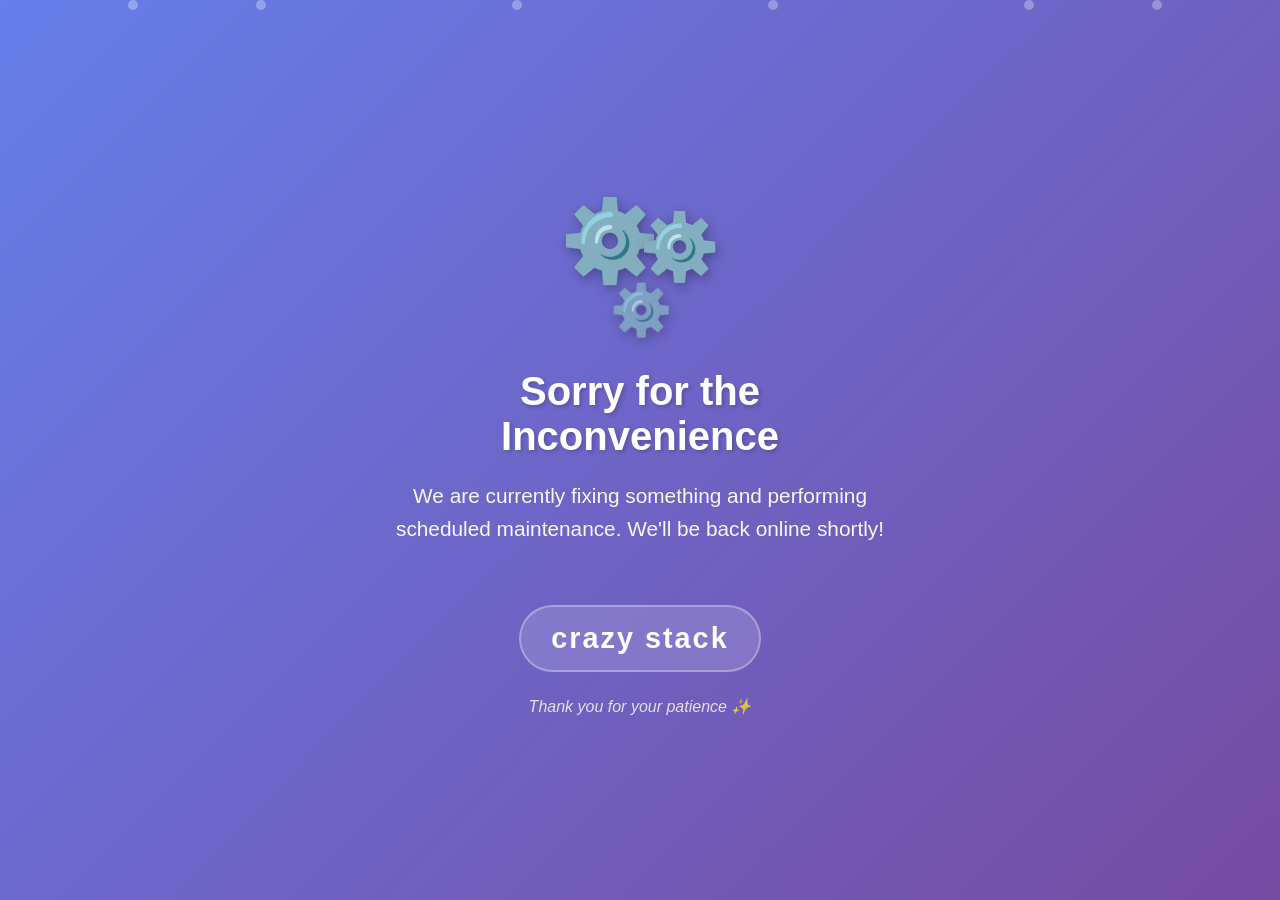
<file: index_offline.html>
<!DOCTYPE html>
<html lang="en">
<head>
    <meta charset="UTF-8">
    <meta name="viewport" content="width=device-width, initial-scale=1.0">
    <title>Site Under Maintenance - crazy stack</title>
    <style>
        * {
            margin: 0;
            padding: 0;
            box-sizing: border-box;
        }

        body {
            font-family: 'Segoe UI', Tahoma, Geneva, Verdana, sans-serif;
            background: linear-gradient(135deg, #667eea 0%, #764ba2 100%);
            min-height: 100vh;
            display: flex;
            align-items: center;
            justify-content: center;
            color: #fff;
            overflow: hidden;
        }

        .container {
            text-align: center;
            padding: 40px;
            max-width: 600px;
            animation: fadeInUp 0.8s ease-out;
        }

        @keyframes fadeInUp {
            from {
                opacity: 0;
                transform: translateY(30px);
            }
            to {
                opacity: 1;
                transform: translateY(0);
            }
        }

        /* Gears Container */
        .gears-wrapper {
            margin-bottom: 35px;
            position: relative;
            width: 200px;
            height: 150px;
            margin-left: auto;
            margin-right: auto;
        }

        .gear {
            position: absolute;
            font-size: 80px;
            filter: drop-shadow(2px 4px 6px rgba(0, 0, 0, 0.3));
        }

        .gear-1 {
            left: 20px;
            top: 10px;
            animation: rotateClockwise 3s linear infinite;
        }

        .gear-2 {
            right: 20px;
            top: 25px;
            font-size: 65px;
            animation: rotateCounterClockwise 2.5s linear infinite;
        }

        .gear-3 {
            left: 70px;
            bottom: -5px;
            font-size: 50px;
            opacity: 0.8;
            animation: rotateClockwise 2s linear infinite;
        }

        @keyframes rotateClockwise {
            from {
                transform: rotate(0deg);
            }
            to {
                transform: rotate(360deg);
            }
        }

        @keyframes rotateCounterClockwise {
            from {
                transform: rotate(360deg);
            }
            to {
                transform: rotate(0deg);
            }
        }

        h1 {
            font-size: 2.5rem;
            margin-bottom: 20px;
            font-weight: 700;
            text-shadow: 2px 2px 4px rgba(0, 0, 0, 0.2);
        }

        .message {
            font-size: 1.3rem;
            line-height: 1.6;
            margin-bottom: 30px;
            opacity: 0.95;
        }

        .brand {
            font-size: 1.8rem;
            font-weight: bold;
            margin-top: 30px;
            padding: 15px 30px;
            background: rgba(255, 255, 255, 0.15);
            border-radius: 50px;
            display: inline-block;
            backdrop-filter: blur(10px);
            border: 2px solid rgba(255, 255, 255, 0.3);
            letter-spacing: 2px;
        }

        .sub-text {
            margin-top: 25px;
            font-size: 1rem;
            opacity: 0.8;
            font-style: italic;
        }

        /* Animated background particles */
        .particles {
            position: fixed;
            top: 0;
            left: 0;
            width: 100%;
            height: 100%;
            pointer-events: none;
            overflow: hidden;
            z-index: -1;
        }

        .particle {
            position: absolute;
            width: 10px;
            height: 10px;
            background: rgba(255, 255, 255, 0.3);
            border-radius: 50%;
            animation: float 15s infinite;
        }

        .particle:nth-child(1) { left: 10%; animation-delay: 0s; animation-duration: 12s; }
        .particle:nth-child(2) { left: 20%; animation-delay: 2s; animation-duration: 14s; }
        .particle:nth-child(3) { left: 40%; animation-delay: 4s; animation-duration: 16s; }
        .particle:nth-child(4) { left: 60%; animation-delay: 6s; animation-duration: 13s; }
        .particle:nth-child(5) { left: 80%; animation-delay: 8s; animation-duration: 15s; }
        .particle:nth-child(6) { left: 90%; animation-delay: 10s; animation-duration: 17s; }

        @keyframes float {
            0%, 100% {
                transform: translateY(100vh) rotate(0deg);
                opacity: 0;
            }
            10% {
                opacity: 1;
            }
            90% {
                opacity: 1;
            }
            100% {
                transform: translateY(-100vh) rotate(720deg);
                opacity: 0;
            }
        }

        @media (max-width: 768px) {
            h1 {
                font-size: 1.8rem;
            }
            .message {
                font-size: 1.1rem;
            }
            .brand {
                font-size: 1.4rem;
            }
            .gears-wrapper {
                width: 160px;
                height: 120px;
            }
            .gear {
                font-size: 60px;
            }
            .gear-2 {
                font-size: 50px;
            }
            .gear-3 {
                font-size: 40px;
            }
        }
    </style>
</head>
<body>
    <!-- Background Particles -->
    <div class="particles">
        <div class="particle"></div>
        <div class="particle"></div>
        <div class="particle"></div>
        <div class="particle"></div>
        <div class="particle"></div>
        <div class="particle"></div>
    </div>

    <!-- Main Content -->
    <div class="container">
        <!-- Rotating Gears Animation -->
        <div class="gears-wrapper">
            <div class="gear gear-1">⚙️</div>
            <div class="gear gear-2">⚙️</div>
            <div class="gear gear-3">⚙️</div>
        </div>

        <h1>Sorry for the Inconvenience</h1>
        
        <p class="message">
            We are currently fixing something and performing scheduled maintenance. 
            We'll be back online shortly!
        </p>

        <div class="brand">crazy stack</div>

        <p class="sub-text">Thank you for your patience ✨</p>
    </div>

    <script>
        // Optional: Add console message for developers
        console.log('Maintenance Mode Active - Site is temporarily offline');
    </script>
</body>
</html>
</file>
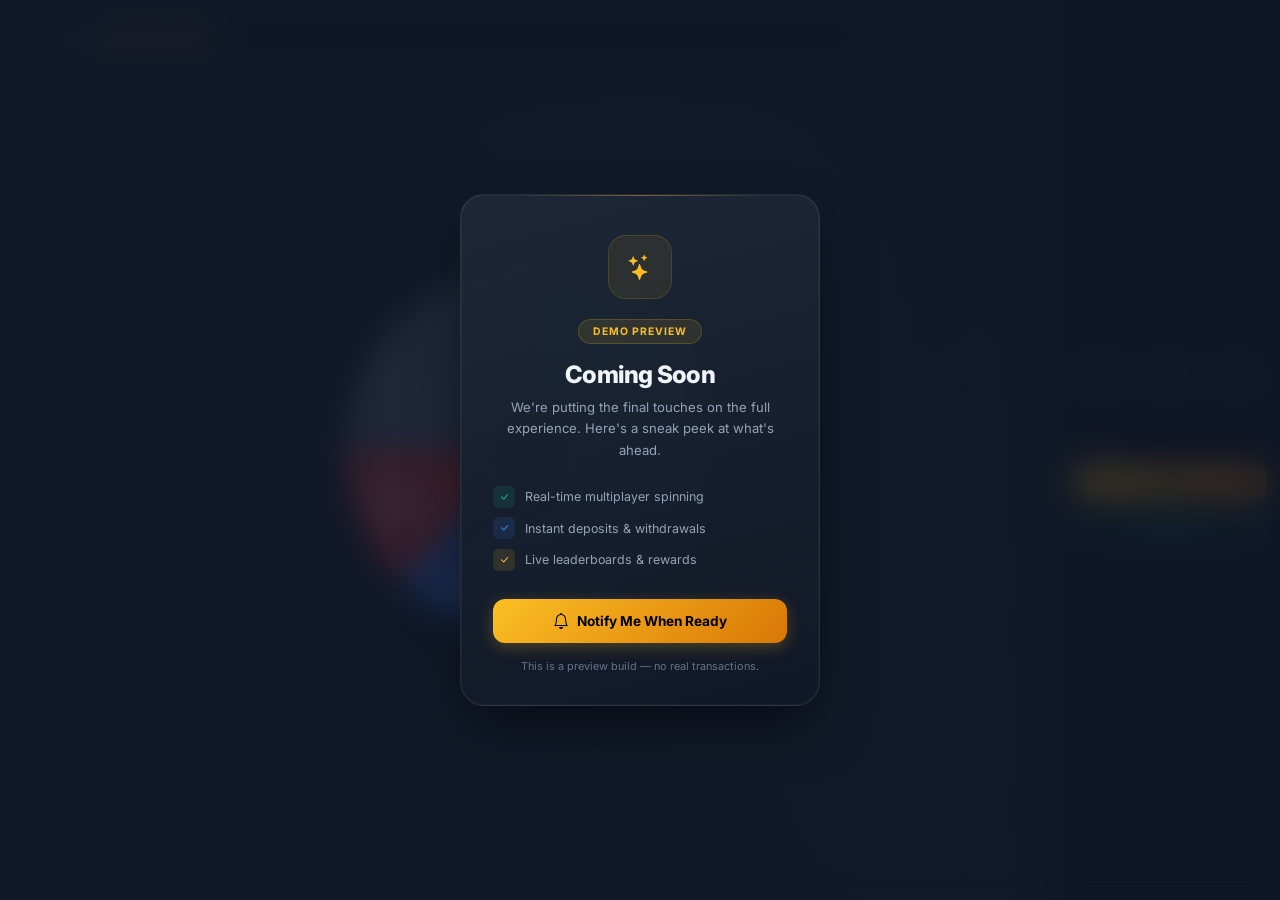
<file: demo/demo.html>
<!DOCTYPE html>
<html lang="en">
<head>
    <meta charset="UTF-8">
    <meta name="viewport" content="width=device-width, initial-scale=1.0, maximum-scale=1.0, user-scalable=no">
    <title>CrazyStack - Coming Soon</title>
    <link rel="stylesheet" href="https://cdn.jsdelivr.net/npm/bootstrap-icons@1.11.3/font/bootstrap-icons.min.css">
    <link href="https://fonts.googleapis.com/css2?family=Inter:wght@400;500;600;700;800;900&display=swap" rel="stylesheet">
    
    <style>
        * { box-sizing: border-box; margin: 0; padding: 0; user-select: none; -webkit-tap-highlight-color: transparent; }
        
        :root {
            --bg-deep: #1f2937;
            --bg-surface: #111827;
            --bg-glass: rgba(17, 24, 39, 0.85);
            --border-subtle: rgba(255,255,255,0.08);
            --text-primary: #f1f5f9;
            --text-secondary: #94a3b8;
            --text-dim: #64748b;
            --accent-gold: #fbbf24;
            --success: #10b981;
            --info: #3b82f6;
            --shadow-soft: 0 10px 40px -10px rgba(0,0,0,0.5);
        }

        body {
            font-family: 'Inter', -apple-system, BlinkMacSystemFont, sans-serif;
            background: var(--bg-deep);
            color: var(--text-primary);
            height: 100vh;
            width: 100vw;
            overflow: hidden;
            display: flex;
            justify-content: center;
            align-items: center;
        }

        body::before {
            content: '';
            position: fixed;
            inset: 0;
            background: radial-gradient(circle at 50% 30%, rgba(59, 130, 246, 0.05) 0%, transparent 50%),
                        radial-gradient(circle at 80% 80%, rgba(16, 185, 129, 0.03) 0%, transparent 50%);
            z-index: -1;
            pointer-events: none;
        }

        .app-container {
            width: 100%;
            height: 100%;
            display: grid;
            grid-template-rows: 1fr auto;
            grid-template-columns: 1fr;
            overflow: hidden;
        }

        .game-stage {
            position: relative;
            display: flex;
            flex-direction: column;
            align-items: center;
            justify-content: center;
            padding: 20px;
            overflow: hidden;
        }

        .info-bar {
            position: absolute;
            top: 20px;
            left: 20px;
            right: 20px;
            display: flex;
            align-items: center;
            justify-content: space-between;
            z-index: 20;
            background: var(--bg-glass);
            backdrop-filter: blur(12px);
            border: 1px solid var(--border-subtle);
            padding: 8px 20px;
            border-radius: 50px;
            box-shadow: var(--shadow-soft);
        }

        .balance-pill {
            display: flex;
            align-items: center;
            gap: 8px;
            flex-shrink: 0;
        }

        .balance-label {
            color: var(--text-secondary);
            font-size: 0.75rem;
            font-weight: 700;
            text-transform: uppercase;
        }

        .balance-text {
            font-weight: 700;
            color: var(--accent-gold);
            font-family: 'SF Mono', monospace;
            font-size: 1rem;
        }

        .status-badge {
            font-size: 0.75rem;
            font-weight: 700;
            text-transform: uppercase;
            letter-spacing: 0.5px;
            color: var(--text-secondary);
            margin-left: 15px;
        }
        .status-badge.win { color: var(--success); }
        .status-badge.lose { color: #ef4444; }

        .wheel-wrapper {
            position: relative;
            width: min(70vw, 45vh, 300px);
            height: min(70vw, 45vh, 300px);
            margin-top: 20px;
            filter: drop-shadow(0 0 50px rgba(0,0,0,0.3));
        }

        .wheel-canvas {
            width: 100%;
            height: 100%;
            border-radius: 50%;
            transition: transform 4.5s cubic-bezier(0.15, 0.85, 0.15, 1.0);
        }

        .wheel-pointer {
            position: absolute;
            top: -10px;
            left: 50%;
            transform: translateX(-50%);
            width: 0; height: 0; 
            border-left: 10px solid transparent;
            border-right: 10px solid transparent;
            border-top: 24px solid var(--accent-gold);
            filter: drop-shadow(0 4px 8px rgba(251, 191, 36, 0.4));
            z-index: 10;
        }

        .sidebar-controls {
            background: var(--bg-surface);
            border-top: 1px solid var(--border-subtle);
            padding: 14px; 
            display: flex;
            flex-direction: column;
            gap: 12px;
            z-index: 30;
            box-shadow: 0 -10px 30px rgba(0,0,0,0.3);
            overflow-y: auto;
        }

        .sidebar-controls::-webkit-scrollbar { width: 0; }

        .color-grid {
            display: grid;
            grid-template-columns: repeat(3, 1fr);
            gap: 8px;
        }

        .color-chip {
            position: relative;
            padding: 10px 2px;
            border-radius: 10px;
            border: 2px solid transparent;
            background: rgba(255,255,255,0.03);
            color: var(--text-secondary);
            font-weight: 700;
            font-size: 0.75rem;
            text-align: center;
            cursor: pointer;
            transition: all 0.2s ease;
        }
        
        .color-chip:hover { background: rgba(255,255,255,0.06); transform: translateY(-1px); }
        .color-chip.selected { transform: scale(1.05); color: white; box-shadow: 0 4px 12px rgba(0,0,0,0.3); }

        .chip-green.selected { background: linear-gradient(135deg, #10b981, #059669); border-color: #10b981; }
        .chip-blue.selected { background: linear-gradient(135deg, #3b82f6, #2563eb); border-color: #3b82f6; }
        .chip-red.selected { background: linear-gradient(135deg, #ef4444, #dc2626); border-color: #ef4444; }

        .chip-odds { display: block; font-size: 0.55rem; margin-top: 2px; opacity: 0.8; font-weight: 500; }

        .action-row {
            display: flex;
            flex-direction: column; 
            gap: 10px;
            width: 100%;
        }

        .wager-input {
            width: 100%;
            background: rgba(0,0,0,0.3);
            border: 1px solid var(--border-subtle);
            border-radius: 8px;
            padding: 10px 12px;
            color: var(--accent-gold);
            font-family: 'SF Mono', monospace;
            font-size: 0.9rem;
            font-weight: 600;
            outline: none;
            transition: all 0.2s;
        }
        .wager-input:focus { 
            background: rgba(0,0,0,0.5);
            border-color: var(--accent-gold); 
            box-shadow: 0 0 0 2px rgba(251, 191, 36, 0.1);
        }

        .btn-row-action {
            width: 100%;
            padding: 10px;
            border-radius: 8px;
            font-weight: 700;
            font-size: 0.8rem;
            cursor: pointer;
            border: none;
            transition: transform 0.1s;
            white-space: nowrap;
        }

        .spin-btn {
            background: linear-gradient(135deg, var(--accent-gold), #d97706);
            color: #000;
            box-shadow: 0 4px 12px rgba(251, 191, 36, 0.3);
        }
        .spin-btn:hover:not(:disabled) { transform: translateY(-1px); box-shadow: 0 6px 15px rgba(251, 191, 36, 0.5); }
        .spin-btn:disabled { opacity: 0.5; cursor: not-allowed; filter: grayscale(1); }

        .deposit-btn {
            background: rgba(16, 185, 129, 0.15);
            color: var(--success);
            border: 1px solid rgba(16, 185, 129, 0.3);
        }
        .deposit-btn:hover { background: rgba(16, 185, 129, 0.25); border-color: rgba(16, 185, 129, 0.5); }

        @media (max-width: 1023px) {
            .action-row {
                flex-direction: row;
                align-items: center;
                gap: 8px;
            }
            .wager-input { flex: 1; }
            .btn-row-action { width: auto; flex-shrink: 0; }
        }

        @media (min-width: 1024px) {
            .app-container {
                grid-template-columns: 1fr 220px;
                grid-template-rows: 1fr;
            }
            .sidebar-controls {
                border-top: none;
                border-left: 1px solid var(--border-subtle);
                box-shadow: -10px 0 30px rgba(0,0,0,0.3);
                height: 100%;
                overflow: hidden;
                justify-content: center;
            }
            .game-stage { padding: 0; }
            .wheel-wrapper {
                width: min(40vw, 400px);
                height: min(40vw, 400px);
                margin-top: 0;
            }
            .info-bar { width: 90%; max-width: 1000px; border-radius: 16px; }
        }

        .toast {
            position: fixed;
            top: 30px;
            left: 50%;
            transform: translateX(-50%) translateY(-20px);
            background: rgba(15, 23, 42, 0.95);
            backdrop-filter: blur(10px);
            border: 1px solid var(--border-subtle);
            color: #fff;
            padding: 8px 16px;
            border-radius: 40px;
            font-size: 0.8rem;
            opacity: 0;
            pointer-events: none;
            transition: all 0.3s cubic-bezier(0.175, 0.885, 0.32, 1.275);
            z-index: 200;
            box-shadow: 0 10px 30px rgba(0,0,0,0.4);
            display: flex;
            align-items: center;
            gap: 6px;
        }
        .toast.visible { opacity: 1; transform: translateX(-50%) translateY(0); }
        .toast.error { border-color: #ef4444; color: #fca5a5; }
        .toast.success { border-color: var(--success); color: #6ee7b7; }

        .confetti-container { position: fixed; inset: 0; pointer-events: none; z-index: 50; overflow: hidden; }

        /* =========================================
           COMING SOON OVERLAY
           ========================================= */
        .cs-overlay {
            position: fixed;
            inset: 0;
            z-index: 100;
            display: flex;
            align-items: center;
            justify-content: center;
            background: rgba(15, 23, 39, 0.82);
            backdrop-filter: blur(16px);
            -webkit-backdrop-filter: blur(16px);
            animation: overlayIn 0.6s ease-out both;
        }

        @keyframes overlayIn {
            from { opacity: 0; }
            to { opacity: 1; }
        }

        .cs-card {
            width: 90%;
            max-width: 360px;
            background: linear-gradient(165deg, rgba(31, 41, 55, 0.95), rgba(17, 24, 39, 0.98));
            border: 1px solid rgba(255, 255, 255, 0.08);
            border-radius: 24px;
            padding: 2.5rem 2rem 2rem;
            text-align: center;
            box-shadow: 0 25px 60px -12px rgba(0, 0, 0, 0.6),
                        0 0 0 1px rgba(255, 255, 255, 0.03) inset;
            position: relative;
            overflow: hidden;
            animation: cardUp 0.7s cubic-bezier(0.16, 1, 0.3, 1) 0.15s both;
        }

        @keyframes cardUp {
            from { opacity: 0; transform: translateY(24px) scale(0.96); }
            to { opacity: 1; transform: translateY(0) scale(1); }
        }

        .cs-card::before {
            content: '';
            position: absolute;
            top: 0; left: 15%; right: 15%; height: 1px;
            background: linear-gradient(90deg, transparent, rgba(251, 191, 36, 0.4), transparent);
        }

        .cs-icon {
            width: 64px; height: 64px;
            margin: 0 auto 1.25rem;
            background: rgba(251, 191, 36, 0.08);
            border: 1px solid rgba(251, 191, 36, 0.15);
            border-radius: 18px;
            display: flex;
            align-items: center;
            justify-content: center;
            animation: iconFloat 4s ease-in-out infinite;
        }

        @keyframes iconFloat {
            0%, 100% { transform: translateY(0); }
            50% { transform: translateY(-5px); }
        }

        .cs-icon i {
            font-size: 1.6rem;
            color: var(--accent-gold);
        }

        .cs-badge {
            display: inline-block;
            padding: 0.3rem 0.85rem;
            background: rgba(251, 191, 36, 0.1);
            border: 1px solid rgba(251, 191, 36, 0.2);
            border-radius: 50px;
            font-size: 0.65rem;
            font-weight: 700;
            text-transform: uppercase;
            letter-spacing: 0.1em;
            color: var(--accent-gold);
            margin-bottom: 1rem;
        }

        .cs-title {
            font-size: 1.5rem;
            font-weight: 800;
            letter-spacing: -0.03em;
            color: var(--text-primary);
            margin-bottom: 0.5rem;
        }

        .cs-desc {
            font-size: 0.82rem;
            color: var(--text-secondary);
            line-height: 1.65;
            margin-bottom: 1.5rem;
        }

        .cs-features {
            display: flex;
            flex-direction: column;
            gap: 0.6rem;
            margin-bottom: 1.75rem;
            text-align: left;
        }

        .cs-feat {
            display: flex;
            align-items: center;
            gap: 0.65rem;
            font-size: 0.78rem;
            color: var(--text-secondary);
        }

        .cs-feat-dot {
            width: 22px; height: 22px;
            border-radius: 6px;
            display: flex;
            align-items: center;
            justify-content: center;
            flex-shrink: 0;
            font-size: 0.65rem;
        }

        .cs-feat-dot.green { background: rgba(16, 185, 129, 0.12); color: #10b981; }
        .cs-feat-dot.blue { background: rgba(59, 130, 246, 0.12); color: #3b82f6; }
        .cs-feat-dot.gold { background: rgba(251, 191, 36, 0.12); color: #fbbf24; }

        .cs-notify {
            width: 100%;
            padding: 0.75rem;
            background: linear-gradient(135deg, var(--accent-gold), #d97706);
            color: #000;
            border: none;
            border-radius: 12px;
            font-family: 'Inter', sans-serif;
            font-size: 0.85rem;
            font-weight: 700;
            cursor: pointer;
            transition: all 0.2s;
            box-shadow: 0 4px 16px rgba(251, 191, 36, 0.25);
            display: flex;
            align-items: center;
            justify-content: center;
            gap: 0.5rem;
        }

        .cs-notify:hover { transform: translateY(-1px); box-shadow: 0 6px 20px rgba(251, 191, 36, 0.4); }
        .cs-notify:active { transform: scale(0.98); }
        .cs-notify i { font-size: 1rem; }

        .cs-notify.sent {
            background: linear-gradient(135deg, #10b981, #059669);
            box-shadow: 0 4px 16px rgba(16, 185, 129, 0.25);
            pointer-events: none;
        }

        .cs-footer {
            margin-top: 1rem;
            font-size: 0.68rem;
            color: var(--text-dim);
        }

        @media (max-width: 480px) {
            .cs-card { padding: 2rem 1.5rem 1.5rem; border-radius: 20px; }
            .cs-title { font-size: 1.3rem; }
            .cs-icon { width: 56px; height: 56px; border-radius: 14px; }
            .cs-icon i { font-size: 1.4rem; }
        }

        @media (prefers-reduced-motion: reduce) {
            .cs-overlay, .cs-card { animation: none; }
            .cs-icon { animation: none; }
        }
    </style>
</head>
<body>

    <div class="app-container">
        
        <div class="game-stage">
            
            <div class="info-bar">
                <div class="balance-pill">
                    <span class="balance-label">Balance</span>
                    <span class="balance-text" id="displayBalance">MWK 0.00</span>
                </div>
                <div class="status-badge" id="statusIndicator">Pick Color</div>
            </div>

            <div class="wheel-wrapper">
                <div class="wheel-pointer"></div>
                <canvas id="wheelCanvas" width="800" height="800" class="wheel-canvas"></canvas>
            </div>
        </div>

        <div class="sidebar-controls">
            
            <div class="color-grid">
                <button class="color-chip chip-green" data-color="green">
                    Green<span class="chip-odds">1.6x</span>
                </button>
                <button class="color-chip chip-blue" data-color="blue">
                    Blue<span class="chip-odds">2.4x</span>
                </button>
                <button class="color-chip chip-red" data-color="red">
                    Red<span class="chip-odds">4.8x</span>
                </button>
            </div>

            <div class="action-row">
                <input type="number" class="wager-input" id="wagerInput" placeholder="Amt" min="50">
                <button class="btn-row-action spin-btn" id="spinAction">SPIN</button>
                <button class="btn-row-action deposit-btn" id="depositBtn">DEPOSIT</button>
            </div>

        </div>
    </div>

    <!-- Coming Soon Overlay -->
    <div class="cs-overlay" id="csOverlay">
        <div class="cs-card">
            <div class="cs-icon">
                <i class="bi bi-stars"></i>
            </div>
            <div class="cs-badge">Demo Preview</div>
            <h2 class="cs-title">Coming Soon</h2>
            <p class="cs-desc">
                We're putting the final touches on the full experience. Here's a sneak peek at what's ahead.
            </p>
            <div class="cs-features">
                <div class="cs-feat">
                    <span class="cs-feat-dot green"><i class="bi bi-check-lg"></i></span>
                    <span>Real-time multiplayer spinning</span>
                </div>
                <div class="cs-feat">
                    <span class="cs-feat-dot blue"><i class="bi bi-check-lg"></i></span>
                    <span>Instant deposits & withdrawals</span>
                </div>
                <div class="cs-feat">
                    <span class="cs-feat-dot gold"><i class="bi bi-check-lg"></i></span>
                    <span>Live leaderboards & rewards</span>
                </div>
            </div>
            <button class="cs-notify" id="notifyBtn">
                <i class="bi bi-bell"></i>
                <span id="notifyText">Notify Me When Ready</span>
            </button>
            <p class="cs-footer">This is a preview build — no real transactions.</p>
        </div>
    </div>

    <div class="toast" id="toastElement"></div>
    <div class="confetti-container" id="confettiContainer"></div>

    <script>
        const WHEEL_CONFIG = {
            segments: [
                { name: 'Green', key: 'green', hexColor: '#10b981', multiplier: 1.6, slots: 3 },
                { name: 'Blue', key: 'blue', hexColor: '#3b82f6', multiplier: 2.4, slots: 2 },
                { name: 'Red', key: 'red', hexColor: '#ef4444', multiplier: 4.8, slots: 1 },
                { name: 'Gray', key: 'gray', hexColor: '#64748b', multiplier: 0, slots: 2 }
            ],
            minimumBet: 50,
            totalSegments: 8
        };

        class SoundEngine {
            constructor() { 
                this.isEnabled = true; 
                this.audioContext = null; 
                this.tickTimer = null; 
                this.initContext(); 
            }
            initContext() { try { this.audioContext = new (window.AudioContext || window.webkitAudioContext)(); } catch(e) {} }
            playTone(freq = 850, dur = 0.1, type = 'sine') { 
                if(!this.isEnabled || !this.audioContext) return; 
                try { 
                    if(this.audioContext.state === 'suspended') this.audioContext.resume(); 
                    const o = this.audioContext.createOscillator(), g = this.audioContext.createGain(); 
                    o.connect(g); g.connect(this.audioContext.destination); 
                    o.frequency.value = freq; o.type = type; 
                    const n = this.audioContext.currentTime; 
                    g.gain.setValueAtTime(0.1, n); 
                    g.gain.exponentialRampToValueAtTime(0.001, n + dur); 
                    o.start(n); o.stop(n + dur); 
                } catch(e) {} 
            }
            clickSound() { this.playTone(900, 0.05); }
            successSound() { 
                this.playTone(523, 0.12); 
                setTimeout(() => this.playTone(659, 0.12), 120); 
                setTimeout(() => this.playTone(784, 0.18), 240); 
            }
            errorSound() { this.playTone(220, 0.25, 'square'); }
            playBikeClick(intensity = 1) { 
                if(!this.isEnabled || !this.audioContext) return; 
                try { 
                    if(this.audioContext.state === 'suspended') this.audioContext.resume(); 
                    const ctx = this.audioContext, now = ctx.currentTime, bs = ctx.sampleRate * 0.02, 
                    buf = ctx.createBuffer(1, bs, ctx.sampleRate), d = buf.getChannelData(0);
                    for(let i=0;i<bs;i++) d[i]=(Math.random()*2-1)*Math.exp(-i/(bs*0.3));
                    const ns=ctx.createBufferSource(); ns.buffer=buf;
                    const f=ctx.createBiquadFilter(); f.type='bandpass'; f.frequency.value=2500+Math.random()*1500; f.Q.value=2;
                    const g=ctx.createGain(); g.gain.setValueAtTime(0.12*intensity,now); g.gain.exponentialRampToValueAtTime(0.001,now+0.025);
                    ns.connect(f); f.connect(g); g.connect(ctx.destination); ns.start(now); ns.stop(now+0.03); 
                } catch(e) {} 
            }
            startBicycleSpin(onComplete) { 
                this.stopBicycleSpin(); 
                let t=0; const m=80; 
                const d=()=>{
                    if(t>=m){ if(onComplete) onComplete(); return; } 
                    this.playBikeClick(Math.max(0.2, 1-Math.pow(t/m,1.5))); t++; 
                    let dl;
                    if(t<20) dl=70+t*1.5;
                    else if(t<45) dl=100*Math.pow(1.06,t-20);
                    else if(t<70) dl=280*Math.pow(1.04,t-45);
                    else dl=450+t*15;
                    if(dl>700) dl=700;
                    this.tickTimer=setTimeout(d,dl);
                }; d(); 
            }
            stopBicycleSpin() { 
                if(this.tickTimer){ clearTimeout(this.tickTimer); this.tickTimer=null; } 
            }
            playStopSound() { 
                if(!this.isEnabled||!this.audioContext)return; 
                try{
                    const c=this.audioContext,n=c.currentTime;
                    [0,80].forEach(d=>{
                        const o=c.createOscillator(), g=c.createGain(), f=c.createBiquadFilter();
                        o.type='square'; o.frequency.value=180; f.type='lowpass'; f.frequency.value=800;
                        g.gain.setValueAtTime(0.15,n+d/1000);
                        g.gain.exponentialRampToValueAtTime(0.001,n+(d+100)/1000);
                        o.connect(f); f.connect(g); g.connect(c.destination);
                        o.start(n+d/1000); o.stop(n+(d+120)/1000);
                    });
                }catch(e){} 
            }
        }
        const soundEngine = new SoundEngine();

        function showToast(msg, type='') {
            const t = document.getElementById('toastElement');
            t.innerHTML = type === 'success' ? `<i class="bi bi-check-circle-fill"></i> ${msg}` : 
                         type === 'error' ? `<i class="bi bi-x-circle-fill"></i> ${msg}` : msg;
            t.className = `toast visible ${type}`;
            if(type==='success') soundEngine.successSound();
            else if(type==='error') soundEngine.errorSound();
            setTimeout(() => t.className = 'toast', 3000);
        }

        /* ── Notify Button Logic ── */
        document.getElementById('notifyBtn').addEventListener('click', function() {
            const btn = this;
            const txt = document.getElementById('notifyText');
            btn.classList.add('sent');
            btn.querySelector('i').className = 'bi bi-check-circle';
            txt.textContent = 'You\'re on the list!';
            soundEngine.clickSound();
        });

        class CrazyStackDemo {
            constructor() {
                this.currentBalance = 5000;
                this.selectedColor = null;
                this.isWheelSpinning = false;
                this.wheelRotationAngle = 0;
                this.canvasElement = document.getElementById('wheelCanvas');
                this.canvasContext = this.canvasElement ? this.canvasElement.getContext('2d') : null;
                this.init();
            }

            init() {
                this.drawWheel();
                this.updateBalance();
                this.attachListeners();
            }

            updateBalance() {
                const el = document.getElementById('displayBalance');
                if(el) el.textContent = `MWK ${this.currentBalance.toFixed(2)}`;
            }

            drawWheel() {
                if(!this.canvasContext) return;
                const ctx=this.canvasContext, cX=400, cY=400, r=385, tS=WHEEL_CONFIG.totalSegments, aS=(Math.PI*2)/tS;
                ctx.clearRect(0,0,800,800);
                ctx.save(); ctx.translate(cX,cY); ctx.rotate(-Math.PI/2); ctx.translate(-cX,-cY);
                let sA=0;
                WHEEL_CONFIG.segments.forEach(seg=>{
                    for(let i=0;i<seg.slots;i++){
                        ctx.beginPath(); ctx.moveTo(cX,cY); ctx.arc(cX,cY,r,sA,sA+aS);
                        ctx.fillStyle=seg.hexColor; ctx.fill(); 
                        ctx.strokeStyle='rgba(0,0,0,0.2)'; ctx.lineWidth=2; ctx.stroke();
                        ctx.save(); ctx.translate(cX,cY); ctx.rotate(sA+aS/2);
                        ctx.textAlign='right'; 
                        ctx.fillStyle=seg.key==='gray'?'#a1a1aa':'#ffffff';
                        ctx.font='bold 46px Inter, sans-serif'; ctx.shadowColor='rgba(0,0,0,0.4)'; ctx.shadowBlur=4;
                        ctx.fillText(seg.name,r-50,14);
                        ctx.font='30px Inter, sans-serif'; ctx.fillStyle='rgba(255,255,255,0.7)';
                        ctx.fillText(seg.multiplier+'x',r-50,56); ctx.restore();
                        sA+=aS;
                    }
                });
                ctx.restore();
                ctx.beginPath(); ctx.arc(cX,cY,r,0,Math.PI*2);
                ctx.lineWidth=26; ctx.strokeStyle='#0f172a'; ctx.stroke();
                ctx.beginPath(); ctx.arc(cX,cY,r-14,0,Math.PI*2);
                ctx.lineWidth=4; ctx.strokeStyle='#1f2937'; ctx.stroke();
                const hG=ctx.createRadialGradient(cX,cY,10,cX,cY,90);
                hG.addColorStop(0,'#334155'); hG.addColorStop(1,'#1f2937');
                ctx.beginPath(); ctx.arc(cX,cY,90,0,Math.PI*2); ctx.fillStyle=hG; ctx.fill();
                ctx.lineWidth=6; ctx.strokeStyle='#fbbf24'; ctx.stroke();
                ctx.fillStyle='#fbbf24'; ctx.font='bold 36px Inter, sans-serif';
                ctx.textAlign='center'; ctx.textBaseline='middle'; ctx.fillText('CS',cX,cY);
            }

            selectColor(color) {
                if(this.isWheelSpinning) return;
                this.selectedColor = color;
                document.querySelectorAll('.color-chip').forEach(b => b.classList.remove('selected'));
                document.querySelector(`.chip-${color}`).classList.add('selected');
                const sb = document.getElementById('statusIndicator');
                sb.textContent = color.toUpperCase();
                sb.className = 'status-badge';
            }

            spin() {
                if(this.isWheelSpinning) return;
                const wager = parseFloat(document.getElementById('wagerInput').value);
                if(!this.selectedColor) return showToast('Pick a color', 'error');
                if(!wager || wager < WHEEL_CONFIG.minimumBet) return showToast(`Min ${WHEEL_CONFIG.minimumBet}`, 'error');
                if(wager > this.currentBalance) return showToast('No funds', 'error');

                this.currentBalance -= wager;
                this.updateBalance();
                this.isWheelSpinning = true;
                
                document.getElementById('spinAction').disabled = true;
                document.querySelectorAll('.color-chip').forEach(b => b.style.pointerEvents = 'none');
                document.getElementById('statusIndicator').textContent = '...';
                document.getElementById('statusIndicator').className = 'status-badge';

                soundEngine.startBicycleSpin(() => {});

                const winnerIndex = Math.floor(Math.random() * 8);
                this.animateWheel(winnerIndex, wager);
            }

            animateWheel(targetIndex, wager) {
                const tS=WHEEL_CONFIG.totalSegments, dPS=360/tS, 
                      tCA=(targetIndex*dPS)+(dPS/2), fP=360-tCA, 
                      fS=10*360, rJ=(Math.random()*16)-8, 
                      cAM=this.wheelRotationAngle%360, 
                      a=(fP-cAM+360)%360, tR=this.wheelRotationAngle+fS+a+rJ;
                this.canvasElement.style.transform=`rotate(${tR}deg)`;
                this.wheelRotationAngle = tR;

                setTimeout(() => {
                    if(this.isWheelSpinning) {
                        soundEngine.stopBicycleSpin();
                        soundEngine.playStopSound();
                        this.processResult(targetIndex, wager);
                    }
                }, 4500);
            }

            processResult(targetIndex, wager) {
                let counter = 0, winSeg = null;
                for(const seg of WHEEL_CONFIG.segments) {
                    for(let s=0; s<seg.slots; s++) {
                        if(counter === targetIndex) winSeg = seg;
                        counter++;
                    }
                    if(winSeg) break;
                }

                const isWin = (winSeg.key === this.selectedColor && winSeg.key !== 'gray');
                const sb = document.getElementById('statusIndicator');

                this.isWheelSpinning = false;
                document.getElementById('spinAction').disabled = false;
                document.querySelectorAll('.color-chip').forEach(b => b.style.pointerEvents = 'auto');

                if(isWin) {
                    const profit = wager * winSeg.multiplier;
                    this.currentBalance += profit;
                    this.updateBalance();
                    sb.textContent = 'WIN';
                    sb.className = 'status-badge win';
                    showToast(`+MWK ${profit.toFixed(2)}`, 'success');
                    this.confetti();
                    soundEngine.successSound();
                } else {
                    sb.textContent = 'LOSS';
                    sb.className = 'status-badge lose';
                    showToast('Try again', 'error');
                    soundEngine.errorSound();
                }
            }

            confetti() {
                const c = document.getElementById('confettiContainer');
                c.innerHTML = '';
                const colors = ['#fbbf24', '#10b981', '#3b82f6', '#ef4444'];
                for(let i=0; i<60; i++) {
                    const p = document.createElement('div');
                    const size = Math.random() * 8 + 4;
                    p.style.cssText = `
                        position:absolute; top:-10px; left:${Math.random()*100}%;
                        width:${size}px; height:${size}px; background:${colors[i%4]};
                        border-radius:${Math.random()>0.5?'50%':'2px'};
                        animation:fall ${Math.random()*2+2}s linear forwards;
                    `;
                    c.appendChild(p);
                }
                const style = document.createElement('style');
                style.textContent = `@keyframes fall { to { transform: translateY(100vh) rotate(720deg); opacity:0; } }`;
                document.head.appendChild(style);
                setTimeout(() => c.innerHTML = '', 4000);
            }

            attachListeners() {
                document.querySelectorAll('.color-chip').forEach(b => 
                    b.addEventListener('click', () => {
                        soundEngine.clickSound();
                        this.selectColor(b.dataset.color);
                    })
                );
                document.getElementById('spinAction').addEventListener('click', () => this.spin());
                
                document.getElementById('depositBtn').addEventListener('click', () => {
                    this.currentBalance += 1000;
                    this.updateBalance();
                    showToast('+1000 MWK', 'success');
                });
                
                window.addEventListener('resize', () => this.drawWheel());
            }
        }

        window.crazyStackApp = new CrazyStackDemo();
    </script>
</body>
</html>
</file>
